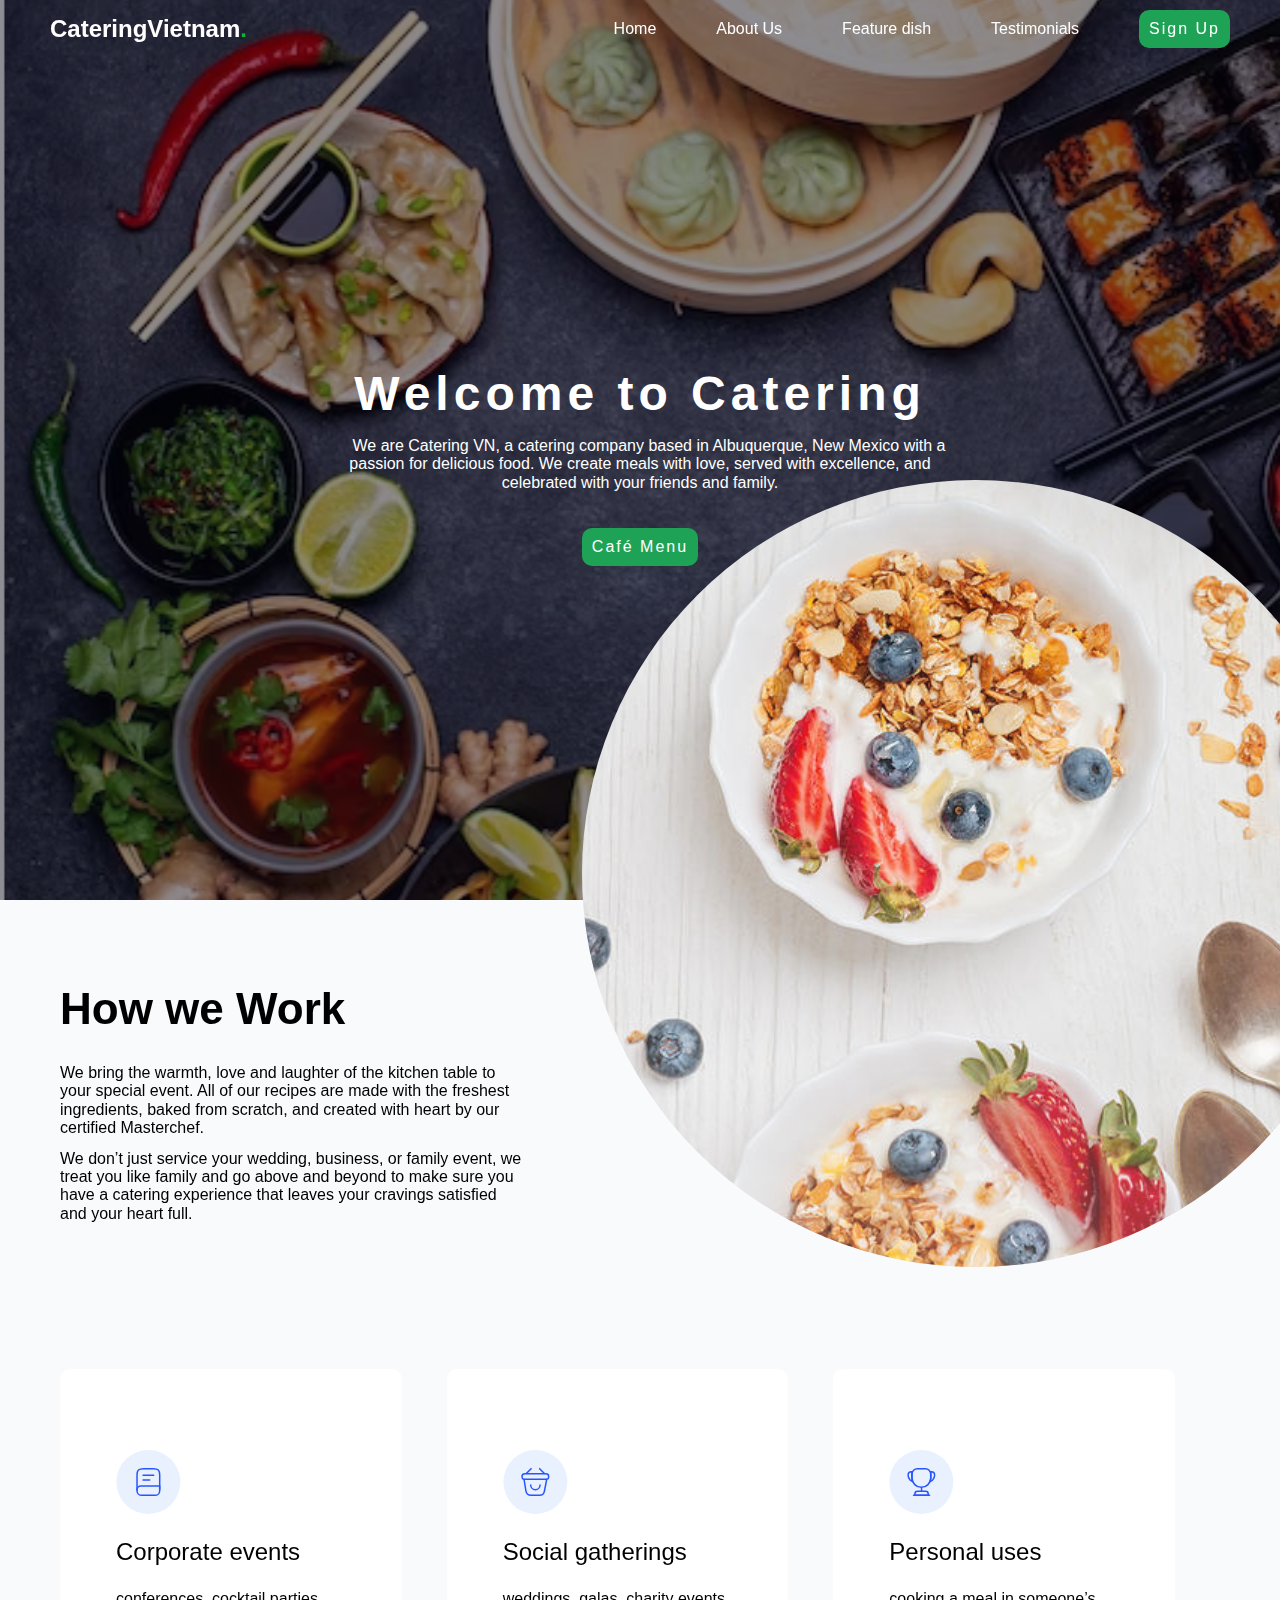
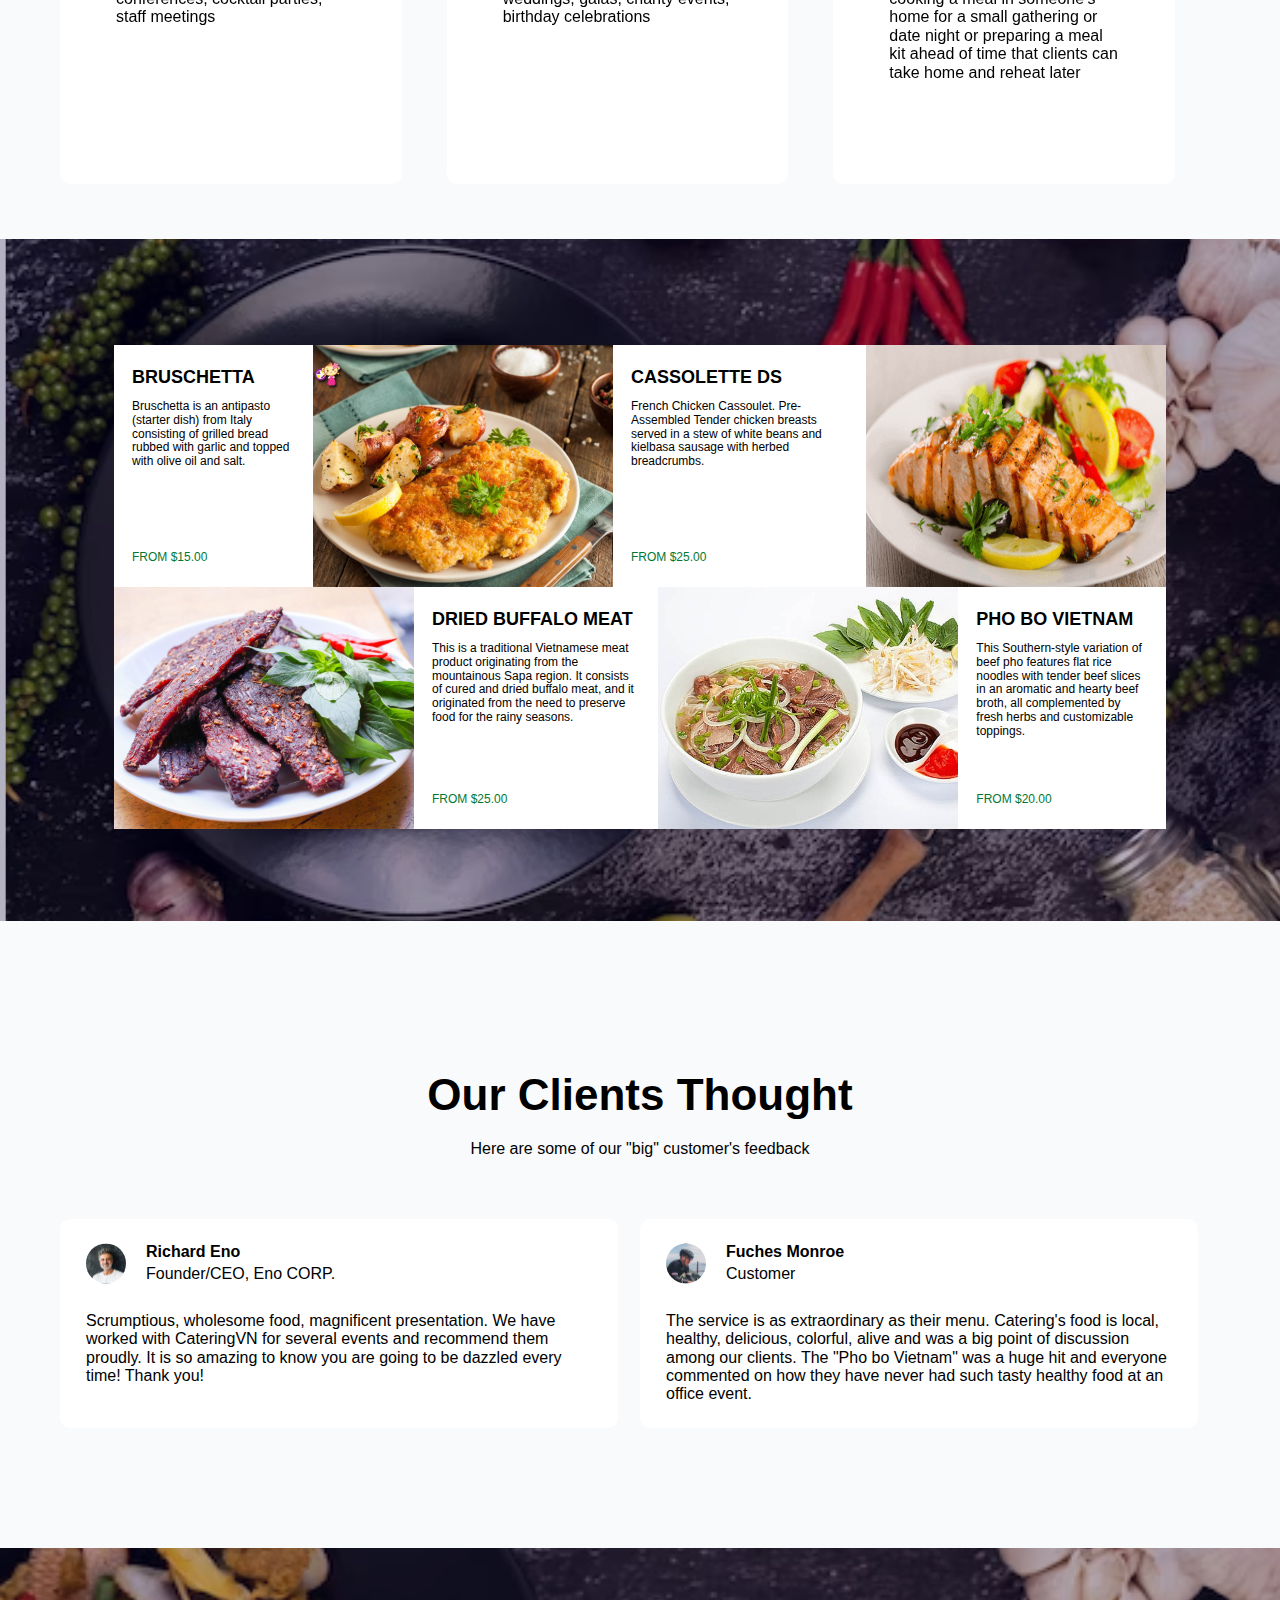
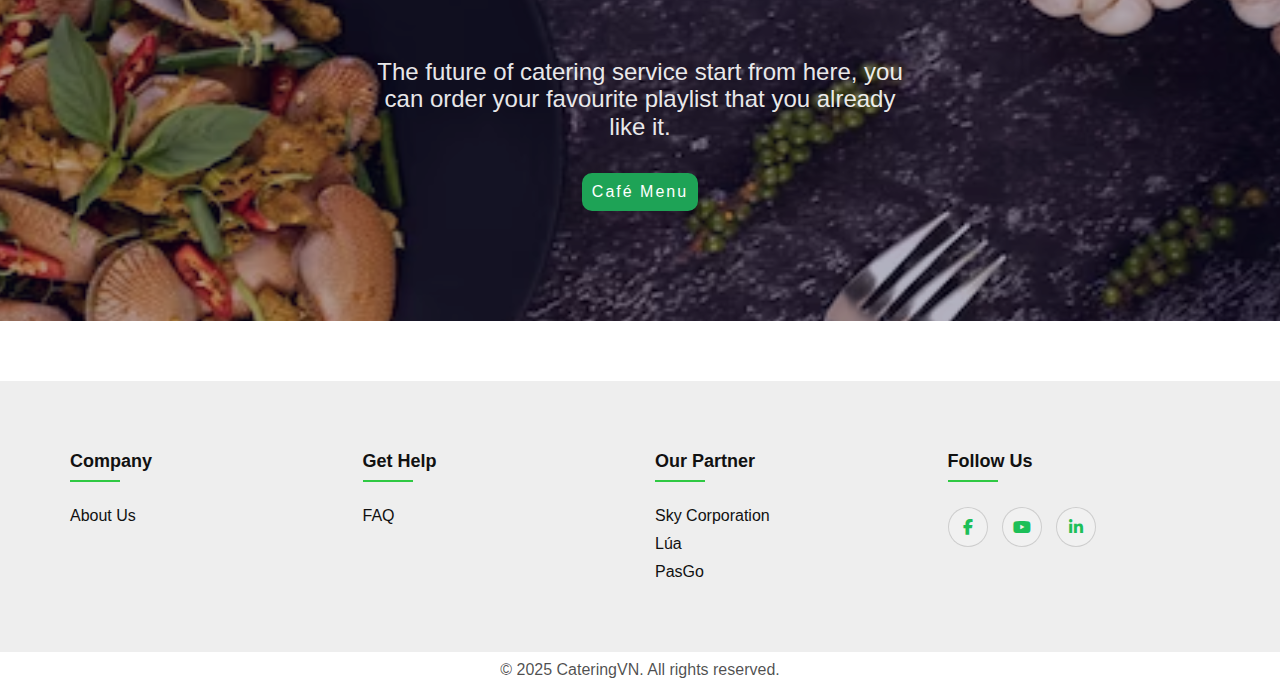
<file: Project Buffet/frontend/index.html>
<!DOCTYPE html>
<html lang="en">
  <head>
    <meta charset="UTF-8" />
    <meta name="viewport" content="width=device-width, initial-scale=1.0" />
    <link rel="stylesheet" href="css/normalize.css" />
    <link rel="stylesheet" href="css/lading_page.css" />
    <link href="https://fonts.cdnfonts.com/css/nunito" rel="stylesheet" />
    <link
      rel="stylesheet"
      type="text/css"
      href="https://cdnjs.cloudflare.com/ajax/libs/font-awesome/6.4.2/css/all.min.css"
    />
    <title>Catering Vietnam</title>
  </head>
  <body>
    <!-- /*==== HEADER ====*/ -->
    <header>
      <div>
        <div class="flex items-center">
          <a class="mr-auto logo" href="index.html">
            CateringVietnam<span>.</span>
          </a>
          <ul class="flex nav">
            <li>
              <a class="mr-60px" href="#home">Home</a>
            </li>
            <li>
              <a class="mr-60px" href="#about_us">About Us</a>
            </li>
            <li>
              <a class="mr-60px" href="#feature_dish">Feature dish</a>
            </li>
            <li>
              <a class="mr-60px" href="#testimonials">Testimonials</a>
            </li>
          </ul>
          <a rel="noopener noreferrer" href="sign_up.html" class="btn"
            >Sign Up</a
          >
        </div>
      </div>
    </header>
    <section class="banner" id="home">
      <div class="mx-238px banner-txt">
        <div class="flex flex-col items-center mb-36px">
          <h1>Welcome to Catering</h1>
          <p>
            We are Catering VN, a catering company based in Albuquerque, New
            Mexico with a passion for delicious food. We create meals with love,
            served with excellence, and celebrated with your friends and family.
          </p>
          <p></p>
        </div>
        <div class="flex justify-center items-center">
          <a href="login.html" class="btn">Café Menu</a>
        </div>
      </div>
    </section>

    <!-- MAIN CONTENT -->
    <section>
      <!-- /*== How things work ==*/ -->
      <div id="about_us" class="px-60px py-55px htw-container">
        <div class="upper" style="width: 40%; margin-bottom: 146px">
          <h1 class="capital">How we Work</h1>
          <p style="margin-bottom: 12px">
            We bring the warmth, love and laughter of the kitchen table to your
            special event. All of our recipes are made with the freshest
            ingredients, baked from scratch, and created with heart by our
            certified Masterchef.
          </p>
          <span>
            We don’t just service your wedding, business, or family event, we
            treat you like family and go above and beyond to make sure you have
            a catering experience that leaves your cravings satisfied and your
            heart full.
          </span>
        </div>
        <div class="flex upper">
          <div class="mr-45px hww-container">
            <div class="hww-box">
              <img src="images/svg/How things work components/Browser.svg" />
              <span class="title">Corporate events</span>
              <span> conferences, cocktail parties, staff meetings </span>
            </div>
          </div>
          <div class="mr-45px hww-container">
            <div class="hww-box">
              <img src="images/svg/How things work components/Order.svg" />
              <span class="title">Social gatherings</span>
              <span>
                weddings, galas, charity events, birthday celebrations
              </span>
            </div>
          </div>
          <div class="mr-45px hww-container">
            <div class="hww-box">
              <img src="images/svg/How things work components/trophy.svg" />
              <span class="title">Personal uses</span>
              <span>
                cooking a meal in someone’s home for a small gathering or date
                night or preparing a meal kit ahead of time that clients can
                take home and reheat later
              </span>
            </div>
          </div>
        </div>
        <img
          src="images/svg/How things work components/howWeWork.svg"
          class="bg-images"
        />
      </div>

      <!-- /*== Feature dish ==*/ -->
      <div id="feature_dish" class="menu">
        <div class="px-114px pt-106px pb-92px">
          <div>
            <div class="flex">
              <div class="flex">
                <div class="dish-info flex flex-col align-start">
                  <div class="flex flex-col justify-center">
                    <span class="dish-name">BRUSCHETTA</span>
                    <span class="info">
                      Bruschetta is an antipasto (starter dish) from Italy
                      consisting of grilled bread rubbed with garlic and topped
                      with olive oil and salt.
                    </span>
                  </div>
                  <span style="color: #037832; margin-top: auto"
                    >FROM $15.00
                  </span>
                </div>
                <img src="images/svg/overview-component/Brushchetta.svg" />
              </div>
              <div class="flex">
                <div class="dish-info flex flex-col align-start">
                  <div class="flex flex-col justify-center">
                    <span class="dish-name">CASSOLETTE DS</span>
                    <span>
                      French Chicken Cassoulet. Pre-Assembled Tender chicken
                      breasts served in a stew of white beans and kielbasa
                      sausage with herbed breadcrumbs.
                    </span>
                  </div>
                  <span style="color: #037832; margin-top: auto"
                    >FROM $25.00
                  </span>
                </div>
                <img src="images/svg/overview-component/Cassolette_ds.svg" />
              </div>
            </div>
            <div class="flex">
              <div class="flex">
                <img src="images/svg/overview-component/DRIEDBUFFALOMEAT.svg" />
                <div class="dish-info flex flex-col align-start">
                  <div class="flex flex-col justify-center">
                    <span class="dish-name">DRIED BUFFALO MEAT</span>
                    <span>
                      This is a traditional Vietnamese meat product originating
                      from the mountainous Sapa region. It consists of cured and
                      dried buffalo meat, and it originated from the need to
                      preserve food for the rainy seasons.
                    </span>
                  </div>
                  <span style="color: #037832; margin-top: auto"
                    >FROM $25.00
                  </span>
                </div>
              </div>
              <div class="flex">
                <img src="images/svg/overview-component/Pho_bo_VN.svg" />
                <div class="dish-info flex flex-col align-start">
                  <div class="flex flex-col justify-center">
                    <span class="dish-name">PHO BO VIETNAM</span>
                    <span>
                      This Southern-style variation of beef pho features flat
                      rice noodles with tender beef slices in an aromatic and
                      hearty beef broth, all complemented by fresh herbs and
                      customizable toppings.
                    </span>
                  </div>
                  <span style="color: #037832; margin-top: auto"
                    >FROM $20.00
                  </span>
                </div>
              </div>
            </div>
          </div>
        </div>
      </div>
      <!-- /*== Rate ==*/ -->
      <div id="testimonials" class="customer-rate">
        <div class="flex flex-col justify-center center">
          <div style="text-align: center; margin-bottom: 60px">
            <h1 class="capital" style="margin-bottom: 20px">
              Our Clients Thought
            </h1>
            <span> Here are some of our "big" customer's feedback </span>
          </div>
          <div class="flex">
            <div class="rate-box-cover">
              <div class="flex items-center" style="margin-bottom: 28px">
                <img src="images/svg/rating/avt1.svg" alt="profile pictures" />
                <div class="flex flex-col" style="margin-left: 20px">
                  <span style="font-weight: bolder; margin-bottom: 4px">
                    Richard Eno
                  </span>
                  <span style="font-weight: 500">Founder/CEO, Eno CORP.</span>
                </div>
              </div>
              <span>
                Scrumptious, wholesome food, magnificent presentation. We have
                worked with CateringVN for several events and recommend them
                proudly. It is so amazing to know you are going to be dazzled
                every time! Thank you!
              </span>
            </div>
            <div class="rate-box-cover">
              <div class="flex items-center" style="margin-bottom: 28px">
                <img src="images/svg/rating/avt2.svg" alt="profile pictures" />
                <div class="flex flex-col" style="margin-left: 20px">
                  <span style="font-weight: bolder; margin-bottom: 4px">
                    Fuches Monroe
                  </span>
                  <span style="font-weight: 500">Customer</span>
                </div>
              </div>
              <span>
                The service is as extraordinary as their menu. Catering's food
                is local, healthy, delicious, colorful, alive and was a big
                point of discussion among our clients. The "Pho bo Vietnam" was
                a huge hit and everyone commented on how they have never had
                such tasty healthy food at an office event.
              </span>
            </div>
          </div>
        </div>
      </div>
    </section>

    <!-- /*== Footer ==*/ -->
    <div>
      <div class="footer-bgi">
        <div
          class="flex flex-col items-center justify-center py-110px px-370px"
        >
          <span
            style="
              opacity: 0.9;
              margin-bottom: 32px;
              font-size: 24px;
              text-align: center;
            "
            >The future of catering service start from here, you can order your
            favourite playlist that you already like it.
          </span>
          <div class="flex justify-center items-center">
            <a href="sign_up.html" class="btn">Café Menu</a>
          </div>
        </div>
      </div>
      <!-- contact, etc. -->
      <div class="footer">
        <div class="container">
          <div class="footer-row">
            <div class="footer-col">
              <h4>company</h4>
              <ul>
                <li><a href="about.html">about us</a></li>
              </ul>
            </div>
            <div class="footer-col">
              <h4>get help</h4>
              <ul>
                <li><a href="faq.html">FAQ</a></li>
              </ul>
            </div>
            <div class="footer-col">
              <h4>our partner</h4>
              <ul>
                <li>
                  <a href="https://skycorporation.net/">Sky Corporation</a>
                </li>
                <li><a href="https://www.lua-restaurant.com/home">Lúa</a></li>
                <li><a href="https://pasgo.vn/">PasGo</a></li>
              </ul>
            </div>
            <div class="footer-col">
              <h4>follow us</h4>
              <div class="social-links">
                <a
                  href="https://www.facebook.com/GeekCulture/videos/895233388546566"
                >
                  <i class="fa-brands fa-facebook-f"></i>
                </a>
                <a href="https://www.youtube.com/watch?v=dQw4w9WgXcQ">
                  <i class="fa-brands fa-youtube"></i>
                </a>
                <a href="https://www.linkedin.com/in/phong-ta-06829628a/">
                  <i class="fab fa-linkedin-in"></i>
                </a>
              </div>
            </div>
          </div>
        </div>
      </div>
      <!-- Copyright -->
      <p class="cp-text">© 2025 CateringVN. All rights reserved.</p>
    </div>

    <!-- sticky header scrolling js code -->
    <script src="js/sticky-header.js"></script>
  </body>
</html>
</file>
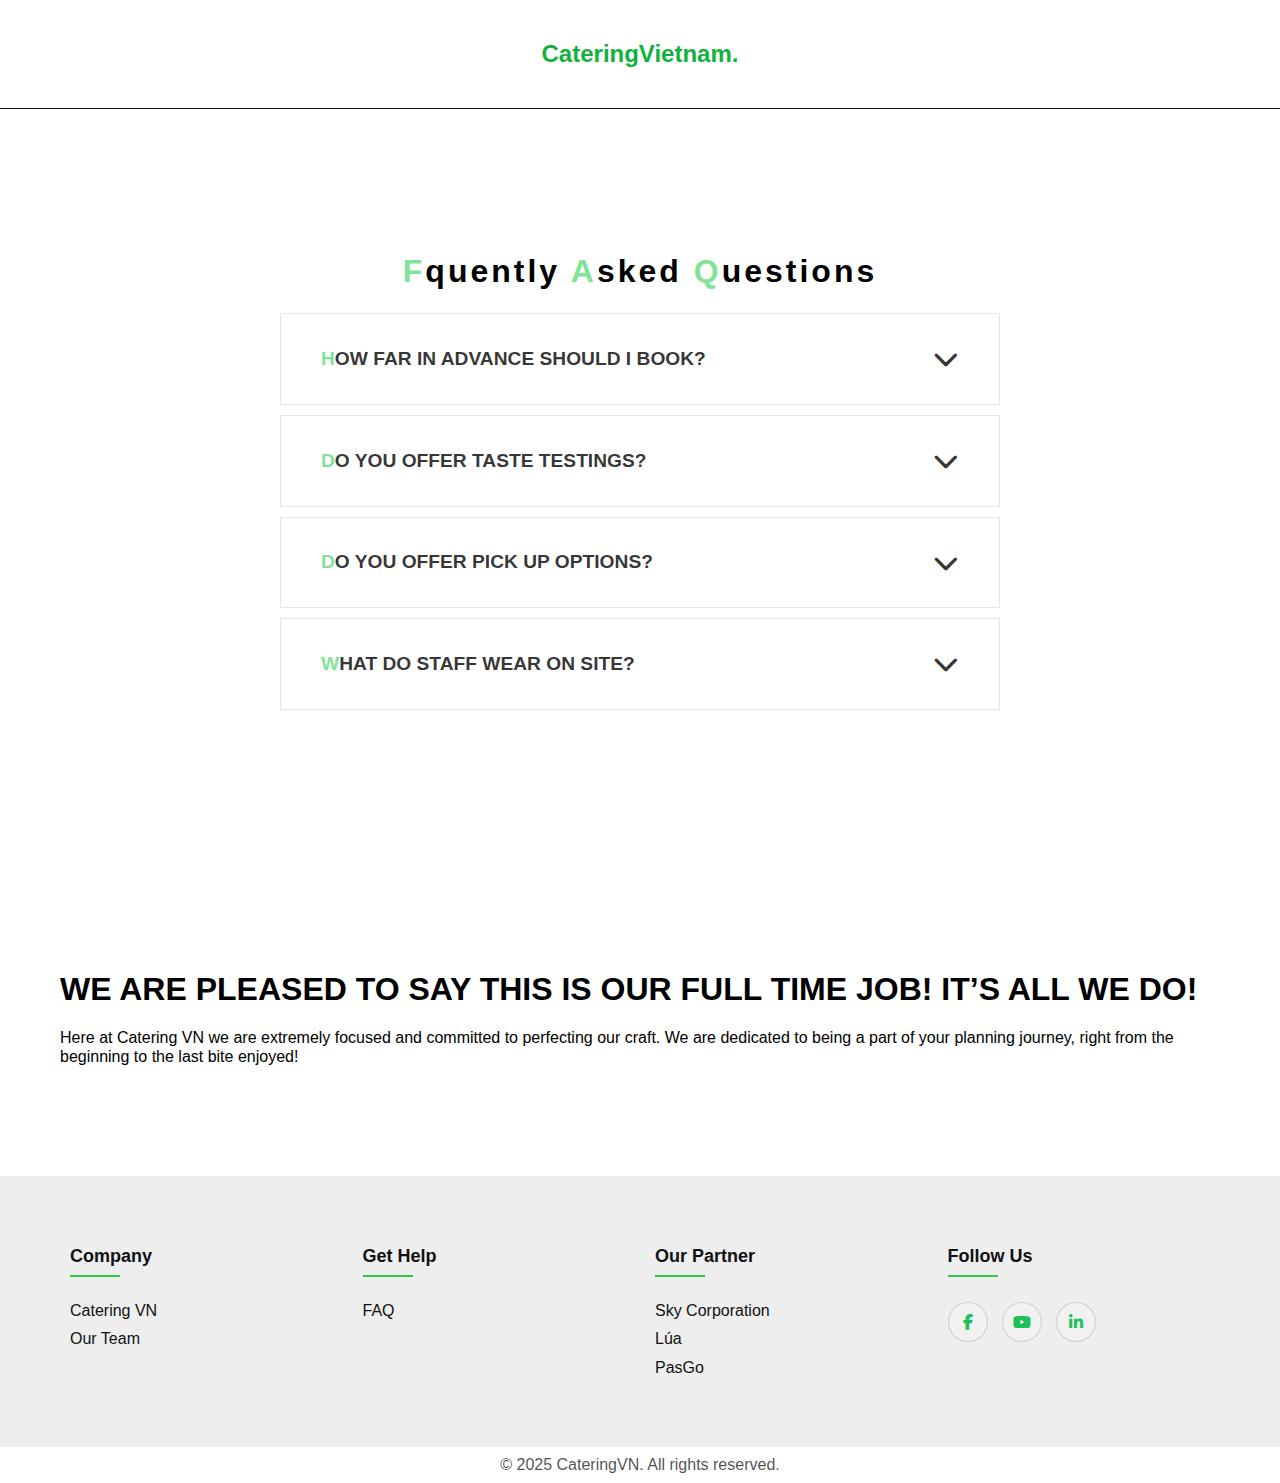
<file: Project Buffet/frontend/faq.html>
<!DOCTYPE html>
<html lang="en">
  <head>
    <meta charset="UTF-8" />
    <meta name="viewport" content="width=device-width, initial-scale=1.0" />
    <link rel="stylesheet" href="css/normalize.css" />
    <link rel="stylesheet" href="css/faq.css" />
    <link href="https://fonts.cdnfonts.com/css/nunito" rel="stylesheet" />
    <link
      rel="stylesheet"
      type="text/css"
      href="https://cdnjs.cloudflare.com/ajax/libs/font-awesome/6.4.2/css/all.min.css"
    />
    <title>Catering FAQ</title>
  </head>
  <body>
    <!-- /*== Header ==*/ -->
    <header>
      <div>
        <a class="mr-auto logo flex justify-center" href="landing_page.html">
          CateringVietnam<span>.</span>
        </a>
      </div>
    </header>

    <section>
      <!-- /*== Main content ==*/ -->
      <div class="wrapper">
        <h1>
          <span class="greenish-letter">F</span>quently
          <span class="greenish-letter">A</span>sked
          <span class="greenish-letter">Q</span>uestions
        </h1>

        <div class="faq">
          <button class="accordion flex justify-between items-center">
            <p>
              <span class="greenish-letter">H</span>OW FAR IN ADVANCE SHOULD I
              BOOK?
            </p>
            <i class="fa-solid fa-chevron-down"></i>
          </button>
          <div class="panel">
            <p>
              We typically book 8 – 10 months in advance. We receive multiple
              requests daily, so we can’t guarantee a date until it is booked
              with a deposit. Once an estimate is sent out we will let you know
              if another client becomes interested in that date. At that point
              we will extend to you a 48 hour grace period to confirm your
              decision.
            </p>
          </div>
        </div>

        <div class="faq">
          <button class="accordion flex justify-between items-center">
            <p>
              <span class="greenish-letter">D</span>O YOU OFFER TASTE TESTINGS?
            </p>
            <i class="fa-solid fa-chevron-down"></i>
          </button>
          <div class="panel">
            <p>
              We do not offer personal taste testings. However, we can supply
              you with many references that speak for the quality and flavour of
              our menu and our over the top service!
            </p>
          </div>
        </div>

        <div class="faq">
          <button class="accordion flex justify-between items-center">
            <p>
              <span class="greenish-letter">D</span>O YOU OFFER PICK UP OPTIONS?
            </p>
            <i class="fa-solid fa-chevron-down"></i>
          </button>
          <div class="panel">
            <p>
              Yes! We have a fabulous catering menu and DIY buffet kit for this
              option. Pick up menus are ideal for smaller, less formal groups.
            </p>
          </div>
        </div>

        <div class="faq">
          <button class="accordion flex justify-between items-center">
            <p>
              <span class="greenish-letter">W</span>HAT DO STAFF WEAR ON SITE?
            </p>
            <i class="fa-solid fa-chevron-down"></i>
          </button>
          <div class="panel">
            <p>
              Our staff have a strict uniform policy. We wear white button up
              dress shirts, black dress pants, a black vest, and black non slip
              shoes.
            </p>
          </div>
        </div>
      </div>

      <!-- Goodbye word -->
      <div class="px-60px py-110px">
        <h1>
          WE ARE PLEASED TO SAY THIS IS OUR FULL TIME JOB! IT’S ALL WE DO!
        </h1>
        <p>
          Here at Catering VN we are extremely focused and committed to
          perfecting our craft. We are dedicated to being a part of your
          planning journey, right from the beginning to the last bite enjoyed!
        </p>
      </div>
    </section>

    <!-- /*== Footer ==*/ -->
    <div>
      <div class="footer">
        <div class="container">
          <div class="footer-row">
            <div class="footer-col">
              <h4>company</h4>
              <ul>
                <li><a href="../frontend/index.html">Catering VN</a></li>
                <li><a href="../frontend/about.html">our team</a></li>
              </ul>
            </div>
            <div class="footer-col">
              <h4>get help</h4>
              <ul>
                <li><a href="faq.html">FAQ</a></li>
              </ul>
            </div>
            <div class="footer-col">
              <h4>our partner</h4>
              <ul>
                <li>
                  <a href="https://skycorporation.net/">Sky Corporation</a>
                </li>
                <li>
                  <a href="https://www.lua-restaurant.com/home">Lúa</a>
                </li>
                <li>
                  <a href="https://pasgo.vn/">PasGo</a>
                </li>
              </ul>
            </div>
            <div class="footer-col">
              <h4>follow us</h4>
              <div class="social-links">
                <a
                  href="https://www.facebook.com/GeekCulture/videos/895233388546566"
                >
                  <i class="fa-brands fa-facebook-f"></i>
                </a>
                <a href="https://www.youtube.com/watch?v=dQw4w9WgXcQ">
                  <i class="fa-brands fa-youtube"></i>
                </a>
                <a href="https://www.linkedin.com/in/phong-ta-06829628a/">
                  <i class="fab fa-linkedin-in"></i>
                </a>
              </div>
            </div>
          </div>
        </div>
      </div>
      <!-- Copyright -->
      <p class="cp-text">© 2025 CateringVN. All rights reserved.</p>
    </div>

    <!-- /*== Script for main content ==*/ -->
    <script src="js/faq-dropbox.js"></script>
  </body>
</html>
</file>
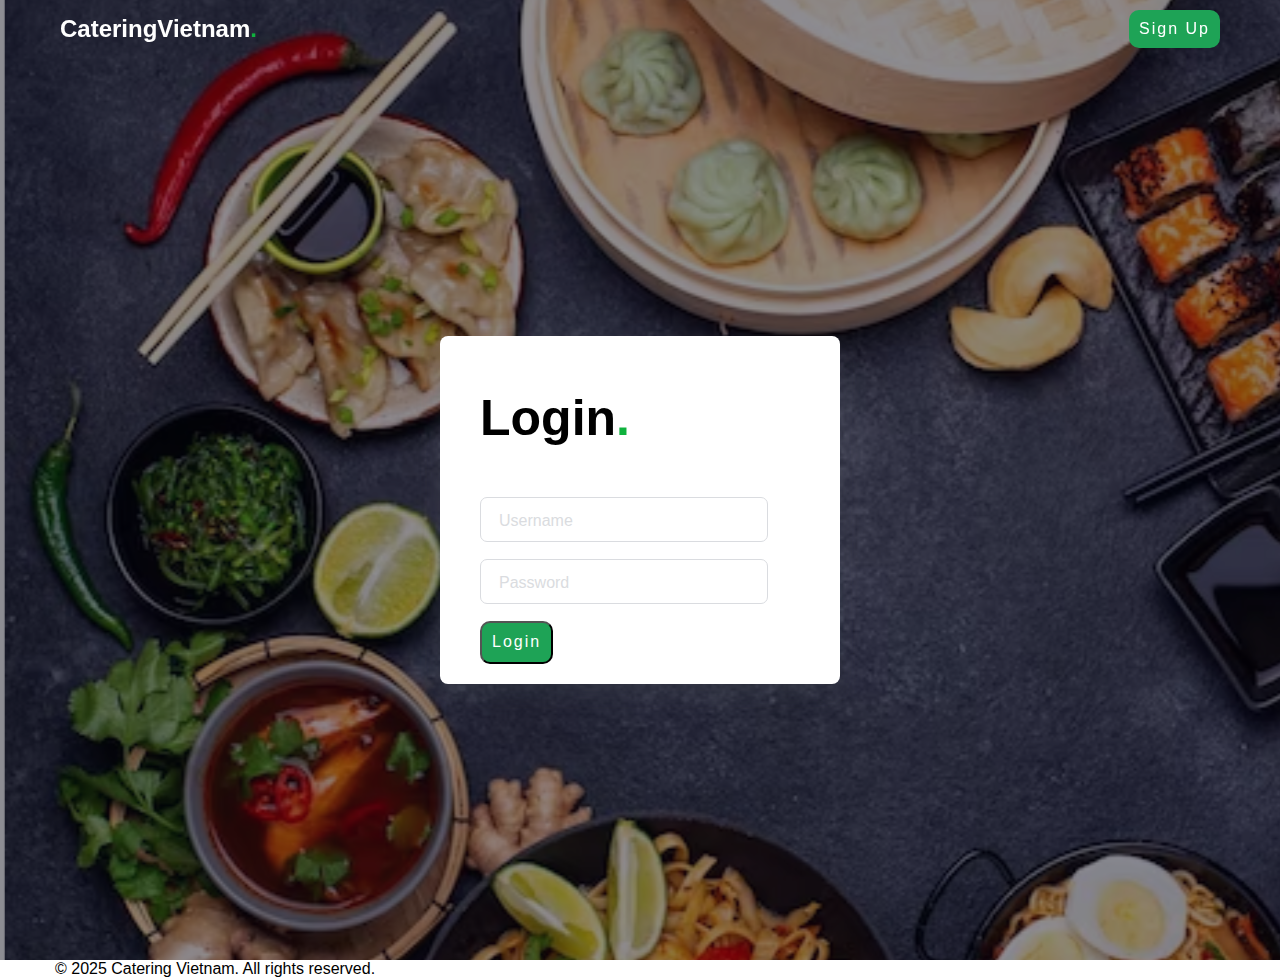
<file: Project Buffet/frontend/login.html>
<!DOCTYPE html>
<html lang="en">
  <head>
    <meta charset="UTF-8" />
    <meta name="viewport" content="width=device-width, initial-scale=1.0" />
    <link rel="stylesheet" href="css/normalize.css" />
    <link rel="stylesheet" href="css/sign_in.css" />
    <link href="https://fonts.cdnfonts.com/css/nunito" rel="stylesheet" />
    <link
      rel="stylesheet"
      type="text/css"
      href="https://cdnjs.cloudflare.com/ajax/libs/font-awesome/6.4.2/css/all.min.css"
    />
    <title>Login - CateringVN</title>
  </head>
  <body class="bgc">
    <!-- Header -->
    <header>
      <div>
        <div class="flex items-center">
          <a class="mr-auto logo" href="../frontend/index.html"
            >CateringVietnam<span>.</span></a
          >
          <a
            rel="noopener noreferrer"
            href="../frontend/sign_up.html"
            class="btn"
            >Sign Up</a
          >
        </div>
      </div>
    </header>

    <!-- Login Form -->
    <section>
      <div class="signinForm">
        <form method="POST" action="../backend/login.php" class="form">
          <h1 class="title logo">Login<span>.</span></h1>
          <div id="error-message" style="color: red; text-align: center"></div>
          <div class="inputContainer">
            <input
              type="text"
              name="username"
              class="input"
              placeholder="Username"
              required
            />
            <label for="" class="label">Username</label>
          </div>
          <div class="inputContainer">
            <input
              type="password"
              name="password"
              class="input"
              placeholder="Password"
              required
            />
            <label for="" class="label">Password</label><br /><br />
          </div>
          <div>
            <button type="submit" class="btn">Login</button>
          </div>
        </form>
      </div>
    </section>

    <!-- Footer -->
    <footer>
      <div class="container">
        <p>© 2025 Catering Vietnam. All rights reserved.</p>
      </div>
    </footer>

    <!-- Hiển thị thông báo lỗi từ PHP -->
    <script src="../frontend/js/login-error.js"></script>
  </body>
</html>
</file>
<file: Project Buffet/frontend/css/lading_page.css>
* {
  padding: 0;
  margin: 0;
  box-sizing: border-box;
}

body {
  font-family: "Nunito", sans-serif;
  font-size: 16px;
}

.flex {
  display: flex;
}

.justify-center {
  justify-content: center;
}

.items-center {
  align-items: center;
}

.justify-between {
  justify-content: space-between;
}

.flex-col {
  flex-direction: column;
}

.align-start {
  align-items: flex-start;
}

.justify-start {
  justify-content: flex-start;
}

.mr-auto {
  margin-right: auto;
}

.banner {
  display: flex;
  justify-content: center;
  align-items: center;
}

.banner-txt {
  margin: auto;
  width: 50%;
  padding: 10px;
}

a {
  text-decoration: none;
  color: #fff;
}

.capital {
  font-size: 44px;
  font-style: normal;
  font-weight: 700;
  line-height: normal;
}

/*==== HEADER ====*/

header {
  padding: 10px 50px;
  color: #fff;
  position: fixed;
  top: 0;
  left: 0;
  width: 100%;
  z-index: 1;
  transition: 0.5s;
}

header .logo {
  color: #fff;
  font-weight: 700;
  font-size: 24px;
}

header .logo span {
  color: #0fb23d;
}

.sticky {
  width: 100%;
  background: #ffffff;
  padding: 20px 70px;
  box-shadow: 0px 5px 20px rgba(0, 0, 0, 0.5);
  z-index: 10000;
}

.sticky .logo {
  color: #1ea356;
}

.sticky .nav li a {
  color: #111;
  font-weight: 700;
}

header .nav li a:hover {
  color: #6ce09c;
}

.sticky .nav li a:hover {
  color: #1ea356;
}

.banner {
  background-image: url(../images/background-images/background-images1.svg);
  background-repeat: no-repeat;
  background-size: cover;
  position: relative;
  width: 100%;
  height: 100vh;
}

.banner div h1 {
  letter-spacing: 5px;
}

.px-60px {
  padding-left: 60px;
  padding-right: 60px;
}

.py-20px {
  padding-top: 20px;
  padding-bottom: 20px;
}

ul {
  list-style-type: none;
}

.op_06 {
  opacity: 0.6;
}

.mr-60px {
  margin-right: 60px;
}

.btn {
  font-size: 1em;
  padding: 10px 10px;
  color: #fff;
  border-radius: 10px;
  display: inline-block;
  letter-spacing: 2px;
  transition: 0.5s;
  background-color: #1ea356;
}

.banner h1 {
  color: #fff;
  font-size: 3em;
  margin-bottom: 16px;
}

.banner p {
  color: #fff;
  font-size: 16px;
  text-align: center;
  text-indent: 18px;
}

.btn:hover {
  letter-spacing: 4px;
  background-color: #fbebeb;
  color: #1ea356;
  box-shadow: 3px 3px 3px 3px #427156;
}

.mb-36px {
  margin-bottom: 36px;
}

/*==== MAIN-CONTENT ====*/

.py-55px {
  padding-top: 55px;
  padding-bottom: 55px;
}

.mr-45px {
  margin-right: 45px;
}

.htw-container {
  background-color: rgba(249, 250, 252, 1);
}

.hww-container {
  background-color: #fff;
  width: 33.3%;
  border-radius: 10px;
  transform: 0.5s;
  transition: 1s;
}

.hww-box {
  display: flex;
  flex-direction: column;
  align-items: flex-start;
  padding: 81px 56px 102px 56px;
}

.hww-container:hover {
  transform: scale(1.1);
  box-shadow: 3px 3px 3px 3px #68b187;
}

.upper {
  position: relative;
  z-index: 1;
}

.bg-images {
  position: absolute;
  right: 0;
  bottom: 0;
  top: 30em;
}

.title {
  font-size: 24px;
  font-style: normal;
  font-weight: 400;
  line-height: normal;
  margin-top: 24px;
  margin-bottom: 24px;
}

/*== Feature dish ==*/
.menu {
  background-image: url(../images/svg/overview-component/bg-menu.svg);
  background-repeat: no-repeat;
  background-size: cover;
}

.px-114px {
  padding-left: 114px;
  padding-right: 114px;
}

.pt-106px {
  padding-top: 106px;
}

.pb-92px {
  padding-bottom: 92px;
}

.mx-24px {
  margin-left: 24px;
  margin-right: 24px;
}

.my-28px {
  margin-top: 24px;
  margin-bottom: 24px;
}

.dish-info {
  background-color: #fff;
  padding: 22px 18px;
  font-size: 12px;
}

.dish-name {
  color: #000;
  font-size: 18px;
  font-style: normal;
  font-weight: 700;
  line-height: normal;
  margin-bottom: 12px;
}

/*== Rate ==*/
.customer-rate {
  background-color: #f9fafc;
}

.rate-box-cover {
  background-color: #fff;
  padding: 24px 26px;
  width: 50%;
  border-radius: 10px;
  margin-right: 22px;
}

.center {
  margin: auto;
  padding: 120px 60px;
}

/*== Footer ==*/
.footer-bgi {
  background-image: url(../images/svg/footer/bg-imgs.svg);
  background-size: cover;
  margin-bottom: 60px;
  color: #fff;
}

.py-110px {
  padding-top: 110px;
  padding-bottom: 110px;
}

.px-370px {
  padding-left: 370px;
  padding-right: 370px;
}

.container {
  max-width: 1170px;
  margin: auto;
}

.footer-row {
  display: flex;
  flex-wrap: wrap;
}

ul {
  list-style: none;
}

.footer {
  background-color: #eeeeee;
  padding: 70px 0;
}

.footer-col {
  width: 25%;
  padding: 0 15px;
}

.footer-col h4 {
  font-size: 18px;
  color: #111;
  text-transform: capitalize;
  margin-bottom: 35px;
  font-weight: 700;
  position: relative;
}

.footer-col h4::before {
  content: "";
  position: absolute;
  left: 0;
  bottom: -10px;
  background-color: #2fc943;
  height: 2px;
  box-sizing: border-box;
  width: 50px;
}

.footer-col ul li:not(:last-child) {
  margin-bottom: 10px;
}

.footer-col ul li a {
  font-size: 16px;
  text-transform: capitalize;
  text-decoration: none;
  font-weight: 333;
  color: #111;
  display: block;
  transition: all 0.5s ease;
}

.footer-col ul li a:hover {
  color: #00d83d;
  padding-left: 8px;
}

.footer-col .social-links a {
  display: inline-block;
  height: 40px;
  width: 40px;
  background-color: rgba(255, 255, 255, 0.2);
  margin: 0 10px 10px 0;
  text-align: center;
  line-height: 40px;
  border: 1px solid #11111129;
  border-radius: 50%;
  color: #1dbf58;
  transition: all 0.5s ease;
}

.footer-col .social-links a:hover {
  color: #24262b;
  background-color: #82e298;
  border: 0;
}

.cp-text {
  color: rgba(0, 0, 0, 0.7);
  text-shadow: 0 1px rgba(255, 255, 255, 0.1);
  text-align: center;
  padding: 9px;
}
</file>
<file: Project Buffet/frontend/css/faq.css>
* {
  margin: 0;
  padding: 0;
  box-sizing: border-box;
}

body {
  font-family: "Nunito", sans-serif;
  font-size: 16px;
}

.flex {
  display: flex;
}

.justify-center {
  justify-content: center;
}

.flex-col {
  flex-direction: column;
}

.items-center {
  align-items: center;
}

.justify-between {
  justify-content: space-between;
}

.align-start {
  align-items: flex-start;
}

.justify-start {
  justify-content: flex-start;
}

.mr-auto {
  margin-right: auto;
}

/*== Header ==*/

a {
  list-style-type: none;
  text-decoration: none;
}

header {
  padding: 40px 60px;
  color: #fff;
  width: 100%;
  border-bottom: 1px solid #111;
}

header .logo {
  color: #0fb23d;
  font-weight: 700;
  font-size: 24px;
}

header .logo span {
  color: #0fb23d;
}

/*== Main content ==*/

.wrapper {
  max-width: 75%;
  margin: auto;
  padding: 120px;
}

.wrapper > h1 {
  margin: 24px 0;
  text-align: center;
}

.wrapper > h1 {
  letter-spacing: 3px;
}

.greenish-letter {
  color: #82e298;
}

.accordion {
  background-color: #fff;
  color: rgba(0, 0, 0, 0.8);
  cursor: pointer;
  font-size: 1.2rem;
  width: 100%;
  padding: 2rem 2.5rem;
  border: none;
  outline: none;
  transition: 0.4s;
  font-weight: bold;
}

.accordion i {
  font-size: 1.6rem;
}

.active,
.accordion:hover {
  background-color: #f1f7f5;
}

.panel {
  padding: 0 18px;
  background-color: #fff;
  display: none;
  overflow: hidden;
  background-color: #f1f7f5;
  padding: 0 2rem 2.5rem 2rem;
}

.panel p {
  color: rgba(0, 0, 0, 0.7);
  font-size: 1.2rem;
  line-height: 1.4;
}

.faq {
  border: 1px solid rgba(0, 0, 0, 0.1);
  margin: 10px 0;
}

.faq.active {
  border: none;
}

.px-60px {
  padding-left: 60px;
  padding-right: 60px;
}

/*== Footer ==*/

.py-110px {
  padding-top: 110px;
  padding-bottom: 110px;
}

.px-370px {
  padding-left: 370px;
  padding-right: 370px;
}

.container {
  max-width: 1170px;
  margin: auto;
}

.footer-row {
  display: flex;
  flex-wrap: wrap;
}

ul {
  list-style: none;
}

.footer {
  background-color: #eeeeee;
  padding: 70px 0;
}

.footer-col {
  width: 25%;
  padding: 0 15px;
}

.footer-col h4 {
  font-size: 18px;
  color: #111;
  text-transform: capitalize;
  margin-bottom: 35px;
  font-weight: 700;
  position: relative;
}

.footer-col h4::before {
  content: "";
  position: absolute;
  left: 0;
  bottom: -10px;
  background-color: #2fc943;
  height: 2px;
  box-sizing: border-box;
  width: 50px;
}

.footer-col ul li:not(:last-child) {
  margin-bottom: 10px;
}

.footer-col ul li a {
  font-size: 16px;
  text-transform: capitalize;
  text-decoration: none;
  font-weight: 333;
  color: #111;
  display: block;
  transition: all 0.5s ease;
}

.footer-col ul li a:hover {
  color: #00d83d;
  padding-left: 8px;
}

.footer-col .social-links a {
  display: inline-block;
  height: 40px;
  width: 40px;
  background-color: rgba(255, 255, 255, 0.2);
  margin: 0 10px 10px 0;
  text-align: center;
  line-height: 40px;
  border: 1px solid #11111129;
  border-radius: 50%;
  color: #1dbf58;
  transition: all 0.5s ease;
}

.footer-col .social-links a:hover {
  color: #24262b;
  background-color: #82e298;
  border: 0;
}

.cp-text {
  color: rgba(0, 0, 0, 0.7);
  text-shadow: 0 1px rgba(255, 255, 255, 0.1);
  text-align: center;
  padding: 9px;
}
</file>
<file: Project Buffet/frontend/css/sign_in.css>
* {
  margin: 0;
  padding: 0;
  box-sizing: border-box;
}

@import url("https://fonts.googleapis.com/css2?family=Lato&display=swap");

body {
  background-color: white;
  font-family: "nunito", sans-serif;
}

.bgc {
  background-image: url(../images/background-images/background-images1.svg);
  background-repeat: no-repeat;
  background-size: cover;
  position: relative;
  width: 100%;
  height: 100vh;
}

/* Header */
.flex {
  display: flex;
}

.justify-center {
  justify-content: center;
}

.items-center {
  align-items: center;
}

.justify-between {
  justify-content: space-between;
}

.mr-auto {
  margin-right: auto;
}

a {
  text-decoration: none;
  color: #fff;
}

header {
  padding: 10px 60px;
  color: #fff;
  position: fixed;
  top: 0;
  left: 0;
  width: 100%;
  z-index: 1;
  transition: 0.5s;
}

header .logo {
  color: #fff;
  font-weight: 700;
  font-size: 24px;
}

header .logo span {
  color: #0fb23d;
}

.sticky {
  width: 100%;
  background: #ffffff;
  padding: 20px 70px;
  box-shadow: 0px 5px 20px rgba(0, 0, 0, 0.5);
  z-index: 10000;
}

.sticky .logo {
  color: #1ea356;
}

.sticky .nav li a {
  color: #111;
  font-weight: 700;
}

header .nav li a:hover {
  color: #6ce09c;
}

.sticky .nav li a:hover {
  color: #1ea356;
}

.banner {
  background-image: url(../images/background-images/background-images1.svg);
  background-repeat: no-repeat;
  background-size: cover;
  position: relative;
  width: 100%;
  height: 100vh;
}

.px-60px {
  padding-left: 60px;
  padding-right: 60px;
}

.btn {
  font-size: 1em;
  padding: 10px 10px;
  color: #fff;
  border-radius: 10px;
  display: inline-block;
  letter-spacing: 2px;
  transition: 0.5s;
  background-color: #1ea356;
}

.btn:hover {
  letter-spacing: 4px;
  background-color: #fbebeb;
  color: #1ea356;
  box-shadow: 3px 3px 3px 3px #427156;
}

/* Sign in form */
.signinForm {
  display: flex;
  justify-content: center;
  align-items: center;
  height: 100vh;
  margin-top: 60px;
}

div .logo span {
  color: #0fb23d;
}

.form {
  background-color: white;
  width: 400px;
  border-radius: 8px;
  padding: 20px 40px;
  box-shadow: 0 10px 25px rgba(92, 99, 105, 0.2);
}

.title {
  font-size: 50px;
  margin-bottom: 50px;
}

.inputContainer {
  position: relative;
  height: 45px;
  width: 90%;
  margin-bottom: 17px;
}

.input {
  position: absolute;
  top: 0px;
  left: 0px;
  height: 100%;
  width: 100%;
  border: 1px solid #dadce0;
  border-radius: 7px;
  font-size: 16px;
  padding: 0 20px;
  outline: none;
  background: none;
  z-index: 1;
}

::placeholder {
  color: transparent;
}

.label {
  position: absolute;
  top: 15px;
  left: 15px;
  padding: 0 4px;
  background-color: white;
  color: #dadce0;
  font-size: 16px;
  transition: 0.5s;
  z-index: 0;
}

.submitBtn {
  display: block;
  margin-left: auto;
  padding: 15px 30px;
  border: none;
  background-color: purple;
  color: white;
  border: solid 1px #000;
  border-radius: 6px;
  cursor: pointer;
  font-size: 16px;
  margin-top: 30px;
}

.submitBtn:hover {
  background-color: #9867c5;
  letter-spacing: 2px;
  transition: 0.5s;
  transform: translateY(-2px);
}

.input:focus + .label {
  top: -7px;
  left: 3px;
  z-index: 10;
  font-size: 14px;
  font-weight: 600;
  color: #6ce09c;
}

.input:focus {
  border: 2px solid purple;
}

.input:not(:placeholder-shown) + .label {
  top: -7px;
  left: 3px;
  z-index: 10;
  font-size: 14px;
  font-weight: 600;
}

a {
  text-decoration: none;
}

/*== Footer ==*/
.footer-bgi {
  background-image: url(../images/svg/footer/bg-imgs.svg);
  background-size: cover;
  margin-bottom: 60px;
  color: #fff;
}

.py-110px {
  padding-top: 110px;
  padding-bottom: 110px;
}

.px-370px {
  padding-left: 370px;
  padding-right: 370px;
}

.container {
  max-width: 1170px;
  margin: auto;
}

.footer-row {
  display: flex;
  flex-wrap: wrap;
}

ul {
  list-style: none;
}

.footer {
  background-color: #eeeeee;
  padding: 70px 0;
}

.footer-col {
  width: 25%;
  padding: 0 15px;
}

.footer-col h4 {
  font-size: 18px;
  color: #111;
  text-transform: capitalize;
  margin-bottom: 35px;
  font-weight: 700;
  position: relative;
}

.footer-col h4::before {
  content: "";
  position: absolute;
  left: 0;
  bottom: -10px;
  background-color: #2fc943;
  height: 2px;
  box-sizing: border-box;
  width: 50px;
}

.footer-col ul li:not(:last-child) {
  margin-bottom: 10px;
}

.footer-col ul li a {
  font-size: 16px;
  text-transform: capitalize;
  text-decoration: none;
  font-weight: 333;
  color: #111;
  display: block;
  transition: all 0.5s ease;
}

.footer-col ul li a:hover {
  color: #00d83d;
  padding-left: 8px;
}

.footer-col .social-links a {
  display: inline-block;
  height: 40px;
  width: 40px;
  background-color: rgba(255, 255, 255, 0.2);
  margin: 0 10px 10px 0;
  text-align: center;
  line-height: 40px;
  border: 1px solid #11111129;
  border-radius: 50%;
  color: #1dbf58;
  transition: all 0.5s ease;
}

.footer-col .social-links a:hover {
  color: #24262b;
  background-color: #82e298;
  border: 0;
}

.cp-text {
  color: rgba(0, 0, 0, 0.7);
  text-shadow: 0 1px rgba(255, 255, 255, 0.1);
  text-align: center;
  padding: 9px;
}
</file>
